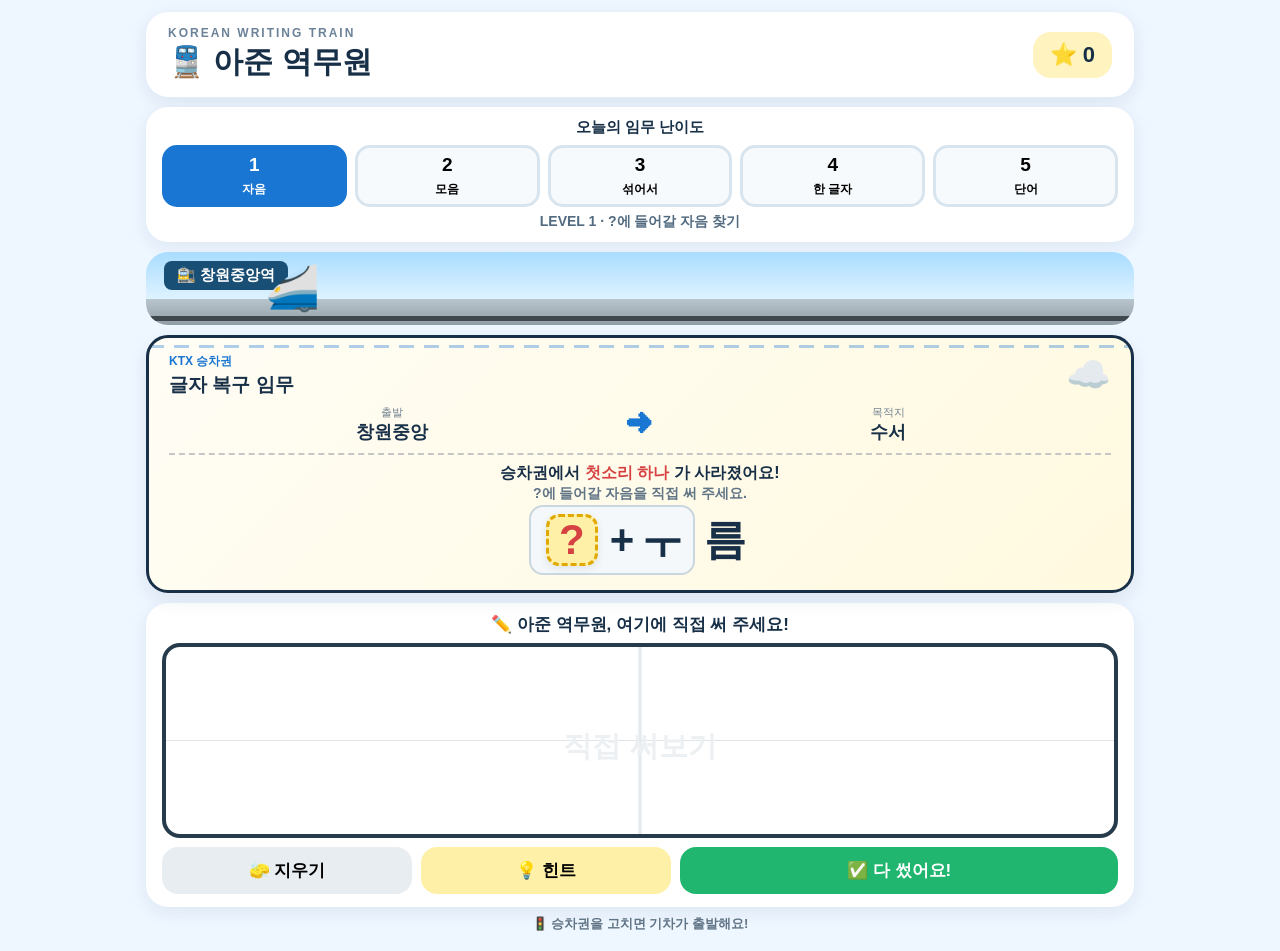
<file: index.html>
<!DOCTYPE html>
<html lang="ko">
<head>
  <meta charset="UTF-8">
  <meta name="viewport"
        content="width=device-width, initial-scale=1.0, maximum-scale=1.0, user-scalable=no">

  <title>아준 역무원 - 한글 승차권 복구센터</title>

  <link rel="stylesheet" href="style.css">
</head>

<body>

<div id="app">

  <header class="top-bar">
    <div>
      <div class="mini-title">KOREAN WRITING TRAIN</div>
      <h1>🚆 아준 역무원</h1>
    </div>

    <div class="score-box">
      ⭐ <span id="score">0</span>
    </div>
  </header>


  <!-- 난이도 -->
  <section class="level-panel">

    <div class="level-title">
      오늘의 임무 난이도
    </div>

    <div class="level-buttons">
      <button data-level="1" class="level-btn active">
        1<br><span>자음</span>
      </button>

      <button data-level="2" class="level-btn">
        2<br><span>모음</span>
      </button>

      <button data-level="3" class="level-btn">
        3<br><span>섞어서</span>
      </button>

      <button data-level="4" class="level-btn">
        4<br><span>한 글자</span>
      </button>

      <button data-level="5" class="level-btn">
        5<br><span>단어</span>
      </button>
    </div>

    <div id="levelText" class="level-description">
      LEVEL 1 · 자음 하나 쓰기
    </div>

  </section>


  <!-- 역 -->
  <section class="station">

    <div class="station-sign">
      🚉 창원중앙역
    </div>

    <div class="rail">
      <div id="train" class="train">
        🚄
      </div>
    </div>

  </section>


  <!-- 승차권 -->
  <section class="ticket">

    <div class="ticket-top">
      <div>
        <span class="ticket-label">KTX 승차권</span>
        <strong>글자 복구 임무</strong>
      </div>

      <div id="wordEmoji" class="word-emoji">
        🚆
      </div>
    </div>


    <div class="route">

      <div>
        <small>출발</small>
        <strong>창원중앙</strong>
      </div>

      <div class="route-arrow">
        ➜
      </div>

      <div>
        <small>목적지</small>
        <strong id="destination">서울</strong>
      </div>

    </div>


    <div class="mission-box">

      <div id="missionText" class="mission">
        승차권에서 글자가 지워졌어요!
      </div>

      <div id="wordDisplay" class="word-display">
        기 □
      </div>

    </div>

  </section>


  <!-- 쓰기 영역 -->
  <section class="writing-section">

    <div class="writing-title">
      ✏️ 아준 역무원, 여기에 직접 써 주세요!
    </div>

    <div class="canvas-wrap">
      <canvas id="writingCanvas"></canvas>

      <div class="canvas-guide">
        직접 써보기
      </div>
    </div>


    <div class="action-buttons">

      <button id="clearBtn" class="action secondary">
        🧽 지우기
      </button>

      <button id="hintBtn" class="action hint">
        💡 힌트
      </button>

      <button id="checkBtn" class="action primary">
        ✅ 다 썼어요!
      </button>

    </div>

  </section>


  <footer>
    🚦 승차권을 고치면 기차가 출발해요!
  </footer>

</div>


<script src="script.js"></script>

</body>
</html>
</file>
<file: style.css>
* {
  box-sizing: border-box;
  -webkit-tap-highlight-color: transparent;
}

html,
body {
  margin: 0;
  padding: 0;
  width: 100%;
  min-height: 100%;
  font-family:
    -apple-system,
    BlinkMacSystemFont,
    "Apple SD Gothic Neo",
    "Noto Sans KR",
    sans-serif;

  background: #eef6ff;
  color: #183047;
}

button {
  font-family: inherit;
}

#app {
  width: min(100%, 1024px);
  min-height: 100dvh;
  margin: auto;

  padding:
    max(12px, env(safe-area-inset-top))
    max(18px, env(safe-area-inset-right))
    max(18px, env(safe-area-inset-bottom))
    max(18px, env(safe-area-inset-left));
}


/* =========================
   상단
========================= */

.top-bar {
  display: flex;
  align-items: center;
  justify-content: space-between;

  background: white;

  padding: 14px 22px;
  border-radius: 22px;

  box-shadow:
    0 5px 18px rgba(30, 70, 100, 0.09);
}

.mini-title {
  font-size: 12px;
  letter-spacing: 2px;
  font-weight: 900;
  color: #6b8298;
}

h1 {
  margin: 2px 0 0;
  font-size: 30px;
}

.score-box {
  background: #fff3bf;
  padding: 10px 17px;
  border-radius: 18px;

  font-size: 22px;
  font-weight: 900;
}


/* =========================
   난이도
========================= */

.level-panel {
  margin-top: 10px;

  background: white;

  border-radius: 22px;

  padding: 11px 16px;

  box-shadow:
    0 5px 18px rgba(30, 70, 100, 0.08);
}

.level-title {
  text-align: center;
  font-size: 15px;
  font-weight: 900;
  margin-bottom: 8px;
}

.level-buttons {
  display: grid;
  grid-template-columns: repeat(5, 1fr);
  gap: 8px;
}

.level-btn {
  border: 3px solid #d8e5ef;
  background: #f7fafc;

  border-radius: 15px;

  padding: 6px 3px;

  font-size: 19px;
  font-weight: 900;

  cursor: pointer;
}

.level-btn span {
  font-size: 12px;
}

.level-btn.active {
  background: #1976d2;
  border-color: #1976d2;
  color: white;
}

.level-description {
  text-align: center;

  margin-top: 6px;

  font-size: 14px;
  font-weight: 800;

  color: #526b80;
}


/* =========================
   역 / 기차
========================= */

.station {
  position: relative;

  height: 73px;

  margin-top: 10px;

  background:
    linear-gradient(
      to bottom,
      #a9dcff 0%,
      #dff3ff 65%,
      #b8c4cc 65%,
      #919da5 100%
    );

  border-radius: 22px;

  overflow: hidden;
}

.station-sign {
  position: absolute;

  left: 18px;
  top: 9px;

  background: #194e75;
  color: white;

  border-radius: 8px;

  padding: 5px 13px;

  font-size: 15px;
  font-weight: 900;
}

.rail {
  position: absolute;
  left: 0;
  right: 0;
  bottom: 4px;

  height: 29px;

  border-bottom: 5px solid #41484d;
}

.train {
  position: absolute;

  left: 12%;
  bottom: 2px;

  font-size: 44px;

  transition:
    transform 1.7s ease-in;
}

.train.go {
  transform: translateX(780px);
}


/* =========================
   승차권
========================= */

.ticket {
  margin-top: 10px;

  background:
    linear-gradient(
      135deg,
      #fffdf5,
      #fff9df
    );

  border: 3px solid #183047;

  border-radius: 22px;

  padding: 13px 20px 15px;

  position: relative;

  overflow: hidden;

  box-shadow:
    0 7px 18px rgba(30, 70, 100, 0.09);
}


/* 승차권 얇은 줄 */

.ticket::before {
  content: "";

  position: absolute;

  left: 0;
  right: 0;
  top: 7px;

  height: 3px;

  background:
    repeating-linear-gradient(
      to right,
      #1976d2 0px,
      #1976d2 15px,
      transparent 15px,
      transparent 25px
    );

  opacity: .35;
}


.ticket-top {
  display: flex;
  justify-content: space-between;
  align-items: center;

  position: relative;
  z-index: 2;
}

.ticket-top strong {
  display: block;

  font-size: 19px;

  margin-top: 2px;
}

.ticket-label {
  color: #1976d2;

  font-size: 12px;
  font-weight: 900;
}

.word-emoji {
  font-size: 36px;
}


.route {
  display: grid;

  grid-template-columns:
    1fr 50px 1fr;

  align-items: center;

  text-align: center;

  margin-top: 7px;
}

.route small {
  display: block;

  color: #718291;

  font-size: 11px;
}

.route strong {
  font-size: 18px;
}

.route-arrow {
  font-size: 26px;
  color: #1976d2;
}


/* =========================
   훼손 안내
========================= */

.mission-box {
  border-top: 2px dashed #c6c6c6;

  margin-top: 9px;
  padding-top: 8px;

  text-align: center;
}

.damage-warning {
  display: inline-block;

  background: #fff0a8;
  color: #594400;

  border-radius: 12px;

  padding: 4px 11px;

  margin-bottom: 4px;

  font-size: 12px;
  font-weight: 900;
}

.mission {
  font-size: 16px;
  font-weight: 900;
}

.word-display {
  min-height: 70px;

  display: flex;
  justify-content: center;
  align-items: center;

  margin-top: 2px;

  font-size: 42px;
  font-weight: 900;

  letter-spacing: 4px;
}


/* =========================
   단어 표시
========================= */

.ticket-word {
  display: inline-flex;
  align-items: center;
  justify-content: center;

  gap: 5px;
}

.ticket-letter {
  display: inline-flex;

  align-items: center;
  justify-content: center;

  min-width: 52px;
  height: 61px;

  position: relative;

  letter-spacing: 0;
}


/* =========================
   가려진 글자 공통
========================= */

.damaged-letter {
  position: relative;

  display: inline-flex;

  justify-content: center;
  align-items: center;

  min-width: 60px;
  height: 62px;

  border-radius: 9px;

  overflow: visible;
}

.hidden-original {
  opacity: .15;
}


/* =========================
   1. 노란 수리 스티커
========================= */

.damage-sticker::after {
  content: "수리중";

  position: absolute;

  width: 69px;
  height: 45px;

  left: 50%;
  top: 50%;

  transform:
    translate(-50%, -50%)
    rotate(-7deg);

  display: flex;

  justify-content: center;
  align-items: center;

  background:
    linear-gradient(
      135deg,
      #ffe566,
      #ffc928
    );

  color: #6a5000;

  border: 2px solid #d3a900;

  border-radius: 4px;

  font-size: 13px;
  font-weight: 900;

  box-shadow:
    2px 3px 5px rgba(0,0,0,.18);

  z-index: 4;
}


/* 테이프 느낌 */

.damage-sticker::before {
  content: "";

  position: absolute;

  width: 26px;
  height: 10px;

  left: 50%;
  top: 1px;

  transform:
    translateX(-50%)
    rotate(4deg);

  background:
    rgba(255,255,255,.65);

  z-index: 5;
}


/* =========================
   2. 잉크 번짐
========================= */

.damage-ink::after {
  content: "";

  position: absolute;

  width: 67px;
  height: 43px;

  left: 50%;
  top: 50%;

  transform:
    translate(-50%, -50%)
    rotate(3deg);

  background: #26323a;

  border-radius:
    52% 45% 57% 42% /
    45% 60% 42% 55%;

  box-shadow:
    -9px 4px 0 -5px #26323a,
    9px -5px 0 -6px #26323a,
    15px 7px 0 -9px #26323a,
    -14px -7px 0 -9px #26323a;

  opacity: .94;

  z-index: 4;
}

.damage-ink::before {
  content: "잉크";

  position: absolute;

  left: 50%;
  top: 50%;

  transform:
    translate(-50%, -50%)
    rotate(-7deg);

  color: rgba(255,255,255,.72);

  font-size: 11px;
  font-weight: 900;

  z-index: 5;
}


/* =========================
   3. 역무원 도장
========================= */

.damage-stamp::after {
  content: "확인";

  position: absolute;

  width: 57px;
  height: 57px;

  left: 50%;
  top: 50%;

  transform:
    translate(-50%, -50%)
    rotate(-14deg);

  display: flex;

  justify-content: center;
  align-items: center;

  color: #c63a3a;

  border: 6px double #c63a3a;

  border-radius: 50%;

  background:
    rgba(255,255,255,.87);

  font-size: 14px;
  font-weight: 900;

  z-index: 4;
}


/* =========================
   4. 찢어진 부분
========================= */

.damage-tear::after {
  content: "?!";

  position: absolute;

  width: 66px;
  height: 52px;

  left: 50%;
  top: 50%;

  transform:
    translate(-50%, -50%)
    rotate(2deg);

  display: flex;

  justify-content: center;
  align-items: center;

  background: #dbe3e8;

  color: #6c7880;

  clip-path:
    polygon(
      4% 12%,
      17% 2%,
      29% 13%,
      41% 1%,
      54% 14%,
      68% 3%,
      80% 15%,
      97% 6%,
      92% 28%,
      100% 42%,
      91% 58%,
      99% 75%,
      83% 94%,
      67% 84%,
      52% 98%,
      37% 84%,
      21% 96%,
      6% 82%,
      13% 64%,
      1% 49%,
      11% 31%
    );

  font-size: 20px;
  font-weight: 900;

  box-shadow:
    0 3px 8px rgba(0,0,0,.18);

  z-index: 4;
}


/* =========================
   복구 애니메이션
========================= */

.damage-reveal::after,
.damage-reveal::before {
  animation:
    removeDamage .8s forwards;
}

.damage-reveal .hidden-original {
  animation:
    revealLetter .8s forwards;
}

@keyframes removeDamage {

  0% {
    opacity: 1;
    transform:
      translate(-50%, -50%)
      rotate(-7deg)
      scale(1);
  }

  60% {
    opacity: .5;
    transform:
      translate(30%, -80%)
      rotate(20deg)
      scale(.9);
  }

  100% {
    opacity: 0;
    transform:
      translate(80%, -120%)
      rotate(35deg)
      scale(.6);
  }
}

@keyframes revealLetter {

  from {
    opacity: .15;
    transform: scale(.8);
  }

  to {
    opacity: 1;
    transform: scale(1.12);
  }
}


/* =========================
   복구 완료 도장
========================= */

.repair-stamp {
  position: absolute;

  right: 25px;
  bottom: 18px;

  z-index: 20;

  border: 6px double #1d9b61;

  border-radius: 12px;

  padding: 7px 12px;

  color: #1d9b61;

  background:
    rgba(255,255,255,.88);

  font-size: 18px;
  font-weight: 900;

  transform:
    rotate(-10deg)
    scale(0);

  pointer-events: none;
}

.repair-stamp.show {
  animation:
    stampBang .45s forwards;
}

@keyframes stampBang {

  0% {
    transform:
      rotate(-10deg)
      scale(2.4);

    opacity: 0;
  }

  70% {
    transform:
      rotate(-10deg)
      scale(.9);

    opacity: 1;
  }

  100% {
    transform:
      rotate(-10deg)
      scale(1);

    opacity: 1;
  }
}


/* =========================
   쓰기 영역
========================= */

.writing-section {
  margin-top: 10px;

  background: white;

  border-radius: 22px;

  padding: 10px 16px 13px;

  box-shadow:
    0 5px 18px rgba(30,70,100,.08);
}

.writing-title {
  text-align: center;

  font-size: 17px;
  font-weight: 900;

  margin-bottom: 7px;
}

.canvas-wrap {
  position: relative;

  width: 100%;
  height: 195px;

  background:
    linear-gradient(
      to right,
      transparent 49.7%,
      #dfe5e9 50%,
      transparent 50.3%
    ),
    linear-gradient(
      to bottom,
      transparent 49.7%,
      #dfe5e9 50%,
      transparent 50.3%
    ),
    white;

  border: 4px solid #263b4b;

  border-radius: 18px;

  overflow: hidden;
}

#writingCanvas {
  position: absolute;

  width: 100%;
  height: 100%;

  left: 0;
  top: 0;

  z-index: 2;

  touch-action: none;
}

.canvas-guide {
  position: absolute;

  left: 0;
  right: 0;
  top: 43%;

  text-align: center;

  font-size: 29px;
  font-weight: 900;

  color: #edf0f2;

  pointer-events: none;
}

.action-buttons {
  display: grid;

  grid-template-columns:
    .8fr .8fr 1.4fr;

  gap: 9px;

  margin-top: 9px;
}

.action {
  border: none;

  border-radius: 16px;

  padding: 12px 5px;

  font-size: 17px;
  font-weight: 900;

  cursor: pointer;
}

.secondary {
  background: #e8edf1;
}

.hint {
  background: #fff0a8;
}

.primary {
  background: #21b66f;
  color: white;
}


/* =========================
   팝업
========================= */

.popup-overlay {
  position: fixed;

  inset: 0;

  z-index: 999;

  display: flex;

  align-items: center;
  justify-content: center;

  padding: 20px;

  background:
    rgba(13,33,50,.72);
}

.popup-card {
  width: min(94vw, 580px);

  max-height: 90vh;

  overflow-y: auto;

  background: white;

  border-radius: 28px;

  padding: 25px;

  text-align: center;

  box-shadow:
    0 20px 60px rgba(0,0,0,.3);
}

.popup-title {
  font-size: 27px;
  font-weight: 900;
}

.correct-answer {
  margin: 10px 0;

  font-size: 76px;
  font-weight: 900;

  color: #1976d2;
}

.popup-word {
  font-size: 25px;
  font-weight: 900;

  margin-bottom: 14px;
}

.popup-question {
  font-size: 19px;
  font-weight: 800;

  margin-bottom: 15px;
}

.popup-buttons {
  display: grid;

  grid-template-columns:
    1fr 1fr;

  gap: 10px;
}

.popup-buttons button,
.big-popup-button {
  border: none;

  border-radius: 16px;

  padding: 15px 8px;

  font-size: 18px;
  font-weight: 900;

  cursor: pointer;
}

.retry-button {
  background: #e9edf0;
}

.yes-button {
  background: #ffd43b;
}

.jamo-card {
  background: #eef7ff;

  border-radius: 18px;

  padding: 13px;

  margin: 12px 0;

  font-size: 21px;
  font-weight: 800;

  line-height: 1.6;
}

.jamo-main {
  font-size: 72px;
  font-weight: 900;

  color: #1976d2;
}

.sound-highlight {
  display: inline-block;

  background: #fff0a8;

  border-radius: 12px;

  padding: 3px 12px;

  font-size: 25px;
}

.big-popup-button {
  width: 100%;

  margin-top: 8px;

  background: #1976d2;
  color: white;
}

.sound-button {
  background: #e9f3ff;
  color: #183047;
}


/* =========================
   힌트
========================= */

.hint-toast {
  position: fixed;

  left: 50%;
  bottom:
    max(
      20px,
      env(safe-area-inset-bottom)
    );

  transform: translateX(-50%);

  width: min(90%,700px);

  z-index: 2000;

  background: #1f2f3b;
  color: white;

  border-radius: 17px;

  padding: 15px;

  text-align: center;

  font-size: 18px;
  font-weight: 800;

  box-shadow:
    0 8px 25px rgba(0,0,0,.25);
}


footer {
  text-align: center;

  margin-top: 8px;

  font-size: 13px;
  font-weight: 800;

  color: #607486;
}


/* =========================
   iPad 가로/짧은 화면
========================= */

@media (max-height: 850px) {

  #app {
    padding-top: 7px;
  }

  .top-bar {
    padding: 8px 18px;
  }

  h1 {
    font-size: 25px;
  }

  .level-panel {
    padding: 7px 13px;
    margin-top: 7px;
  }

  .station {
    height: 55px;
    margin-top: 7px;
  }

  .station-sign {
    top: 4px;
  }

  .train {
    font-size: 34px;
  }

  .ticket {
    margin-top: 7px;
    padding-top: 9px;
    padding-bottom: 8px;
  }

  .word-display {
    min-height: 55px;
    font-size: 35px;
  }

  .ticket-letter {
    min-width: 46px;
    height: 51px;
  }

  .damaged-letter {
    min-width: 53px;
    height: 52px;
  }

  .writing-section {
    margin-top: 7px;
    padding-top: 7px;
  }

  .canvas-wrap {
    height: 155px;
  }

  .action {
    padding: 9px 4px;
  }
}


@media (max-width: 600px) {

  #app {
    padding-left: 10px;
    padding-right: 10px;
  }

  .popup-buttons {
    grid-template-columns: 1fr;
  }

  .level-btn {
    font-size: 16px;
  }

  .level-btn span {
    font-size: 10px;
  }
}
</file>
